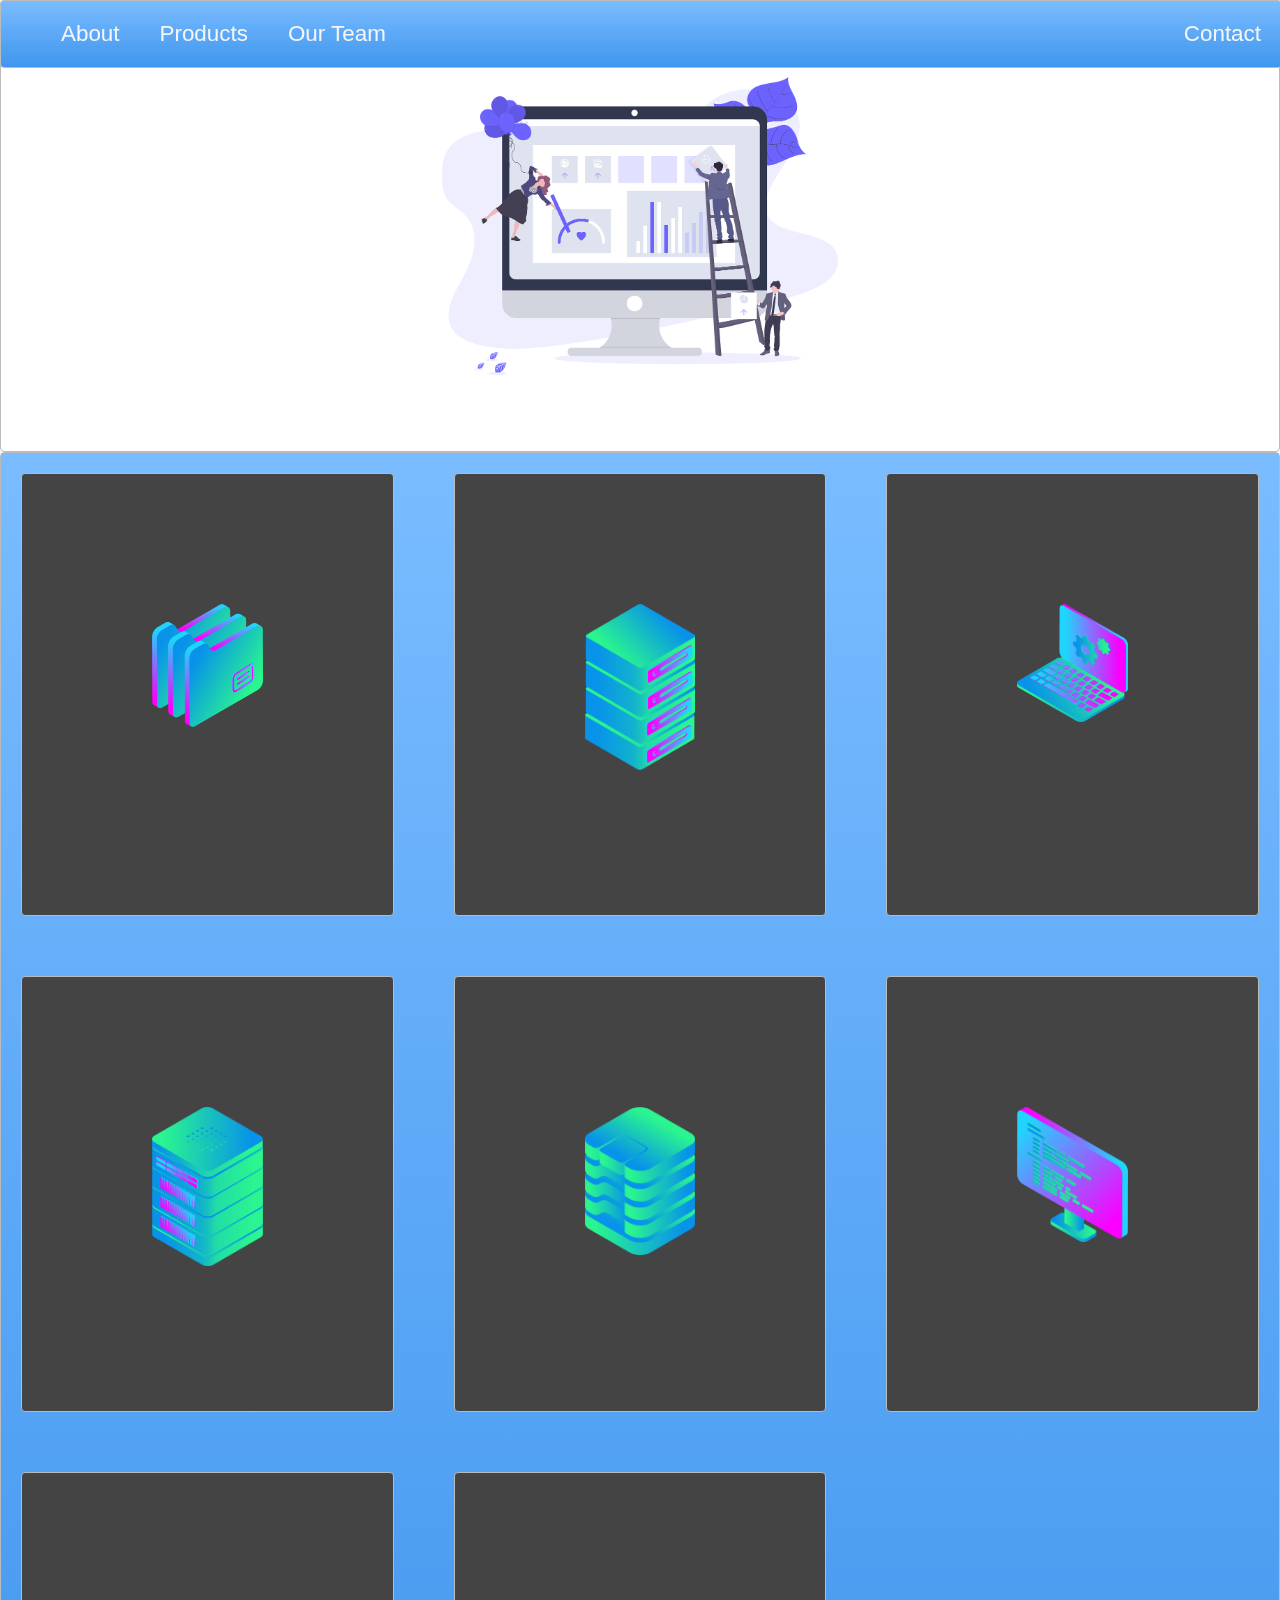
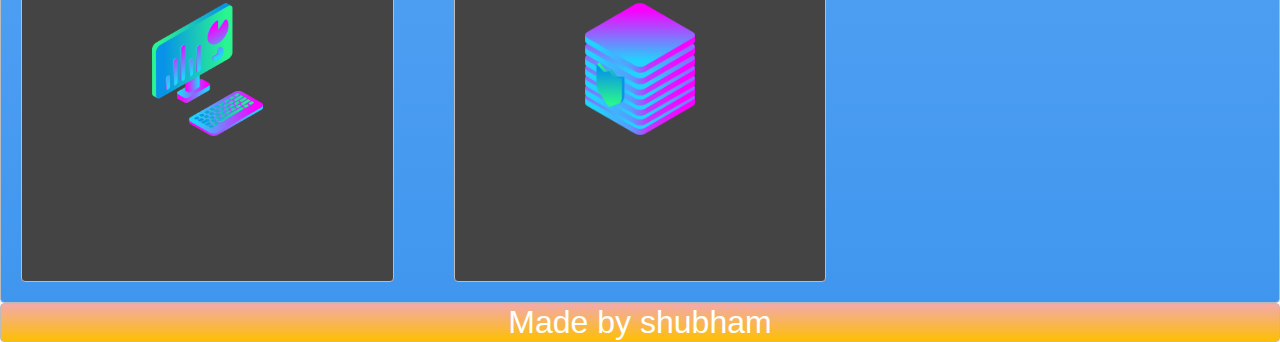
<file: new_recap/index.html>
<!DOCTYPE html>
<html>
<head>
  <title>Layout Master</title>
  <link rel="stylesheet" type="text/css" href="./style.css">
</head>
<body>
  <nav class="zone blue navbar">
    <ul class="main-nav">
        <li><a href="">About</a></li>
        <li><a href="">Products</a></li>
        <li><a href="">Our Team</a></li>
        <li class="push"><a href="">Contact</a></li>
    </ul>
  </nav>
  <div class="container zone"><img class="cover" src="/new_recap/img/undraw.png" alt="pair programming"></div>
  <div class="zone blue grid-wrapper">
    <div class="box zone"><img src="./img/files_2.png"></div>
    <div class="box zone"><img src="./img/server_2_2.png"></div>
    <div class="box zone"><img src="./img/monitor_settings_2.png"></div>
    <div class="box zone"><img src="./img/server_3.png"></div>
    <div class="box zone"><img src="./img/data_storage_2_2.png"></div>
    <div class="box zone"><img src="./img/monitor_coding_2.png"></div>
    <div class="box zone"><img src="./img/desktop_analytics_2.png"></div>
    <div class="box zone"><img src="./img/server_safe_2.png"></div>
  </div>
  
  <footer class="zone yellow">Made by shubham</footer>
</body>
</html>
</file>
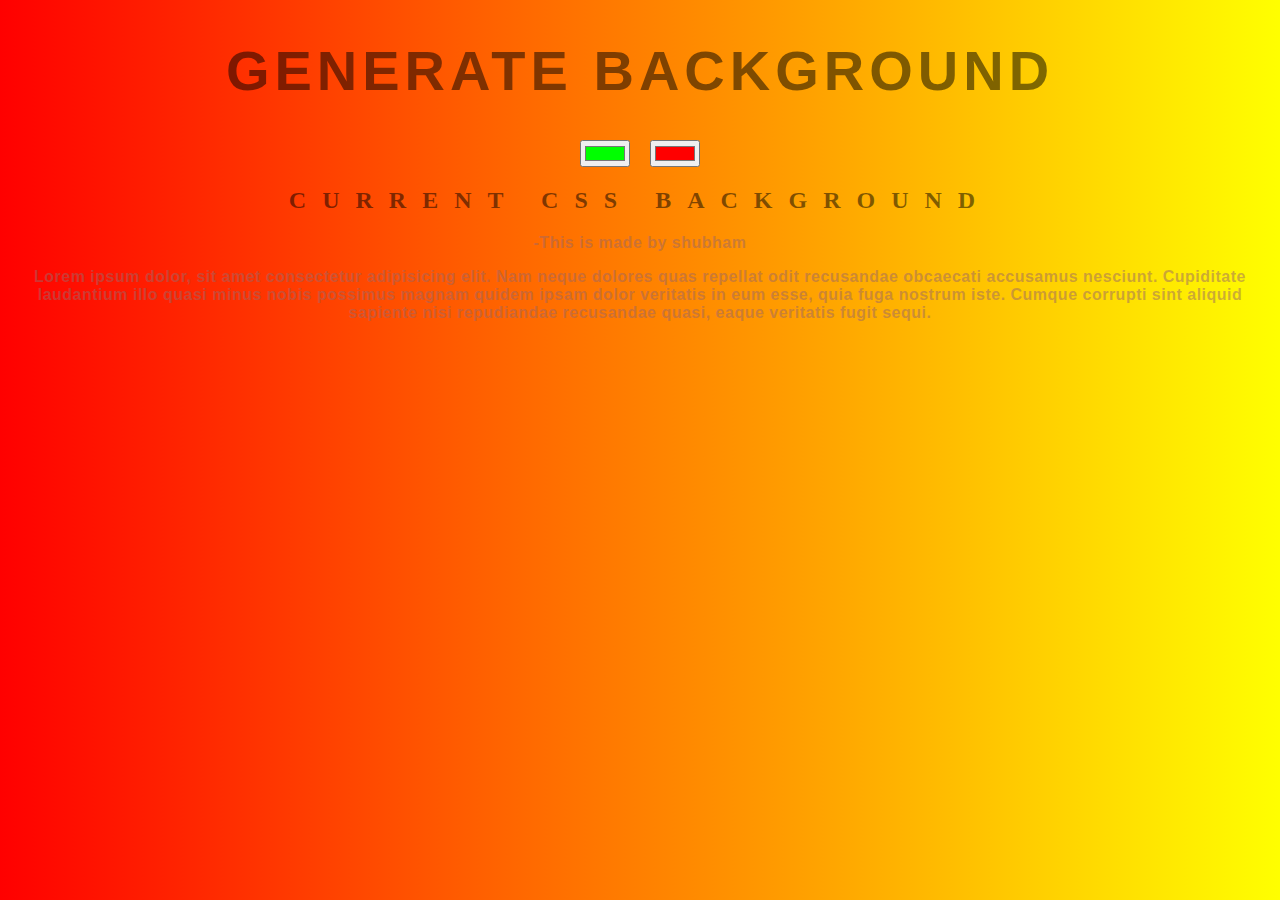
<file: background.html>
<!DOCTYPE html>
<html lang="en">
<head>
    <meta charset="UTF-8">
    <meta name="viewport" content="width=device-width, initial-scale=1.0">
    <link rel="stylesheet" href="background.css">
    <title>Color picker</title>
</head>
<body id="gradient">
    <h1>Generate background</h1>
    <input type="color" class="color1" name="color1" value="#00ff00">
    <input type="color" class="color2" name="color2" value="#ff0000">
    <h2>Current CSS Background</h2>
    <h3></h3>
    <p>-This is made by shubham</p>
    <p>Lorem ipsum dolor, sit amet consectetur adipisicing elit. Nam neque dolores quas repellat odit recusandae obcaecati accusamus nesciunt. Cupiditate laudantium illo quasi minus nobis possimus magnam quidem ipsam dolor veritatis in eum esse, quia fuga nostrum iste. Cumque corrupti sint aliquid sapiente nisi repudiandae recusandae quasi, eaque veritatis fugit sequi.</p>
    <script src="background.js"></script>
</body>
</html>
</file>
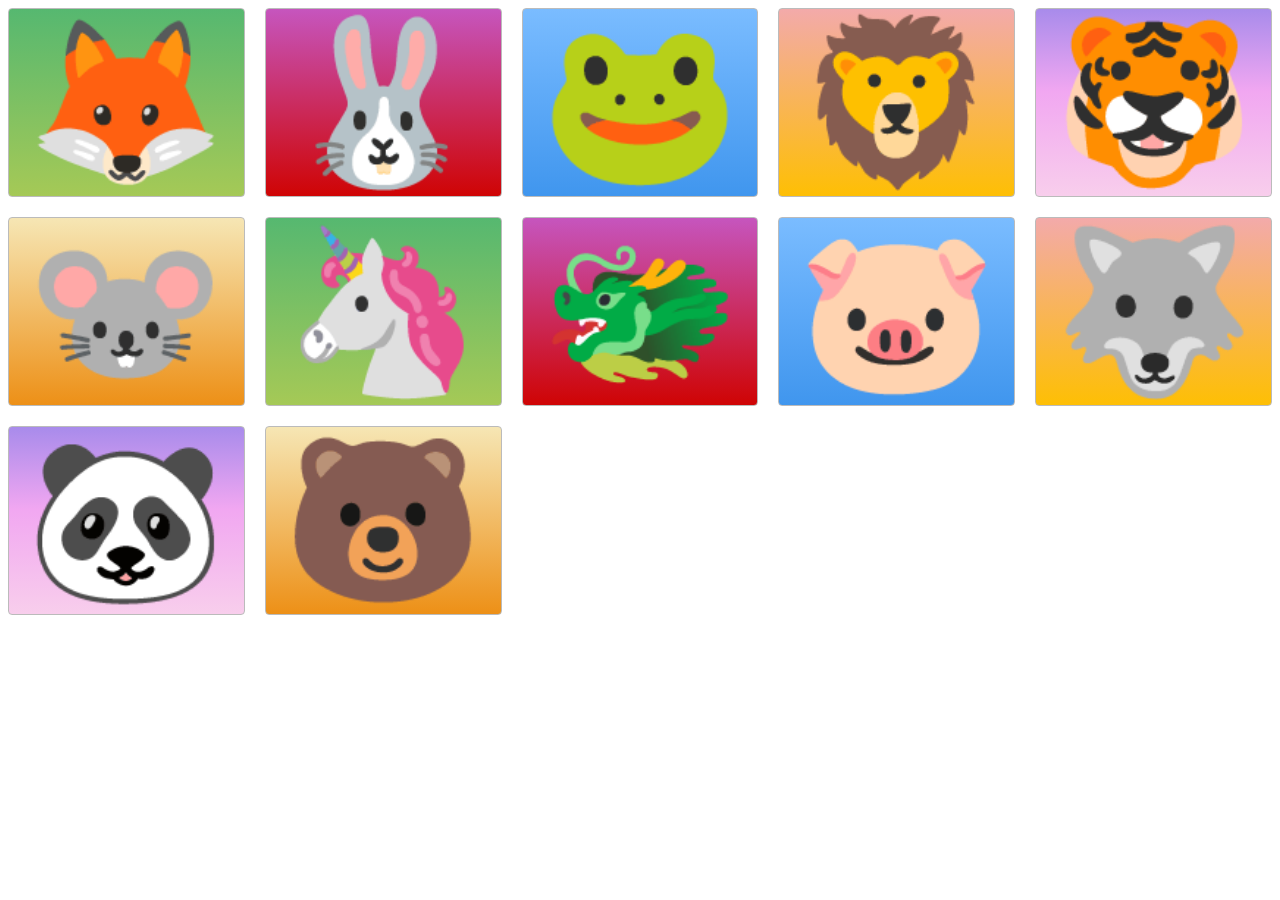
<file: live.html>
<!DOCTYPE html>
<html>
<head>
  <!-- the below meta tag is default in most modern browsers. however if you have an
  older browser, the emojis may not show up properly. In which case you need this meta
  tag. Read more here: https://teamtreehouse.com/community/meta-charsetutf8-what-does-this-mean-or-what-does-it-do-i-deleted-it-from-the-code-and-nothing-changed -->
  <meta charset="utf-8" >  
  <title>Grid Master</title>
  <link rel="stylesheet" type="text/css" href="styles.css">
</head>
<body>
  <div class="containers">
    <div class="zone green">🦊</div>
    <div class="zone red">🐰</div>
    <div class="zone blue">🐸</div>
    <div class="zone yellow">🦁</div>
    <div class="zone purple">🐯</div>
    <div class="zone brown">🐭</div>
    <div class="zone green">🦄</div>
    <div class="zone red">🐲</div>
    <div class="zone blue">🐷</div>
    <div class="zone yellow">🐺</div>
    <div class="zone purple">🐼</div>
    <div class="zone brown">🐻</div>
  </div>
</body>
</html>
</file>
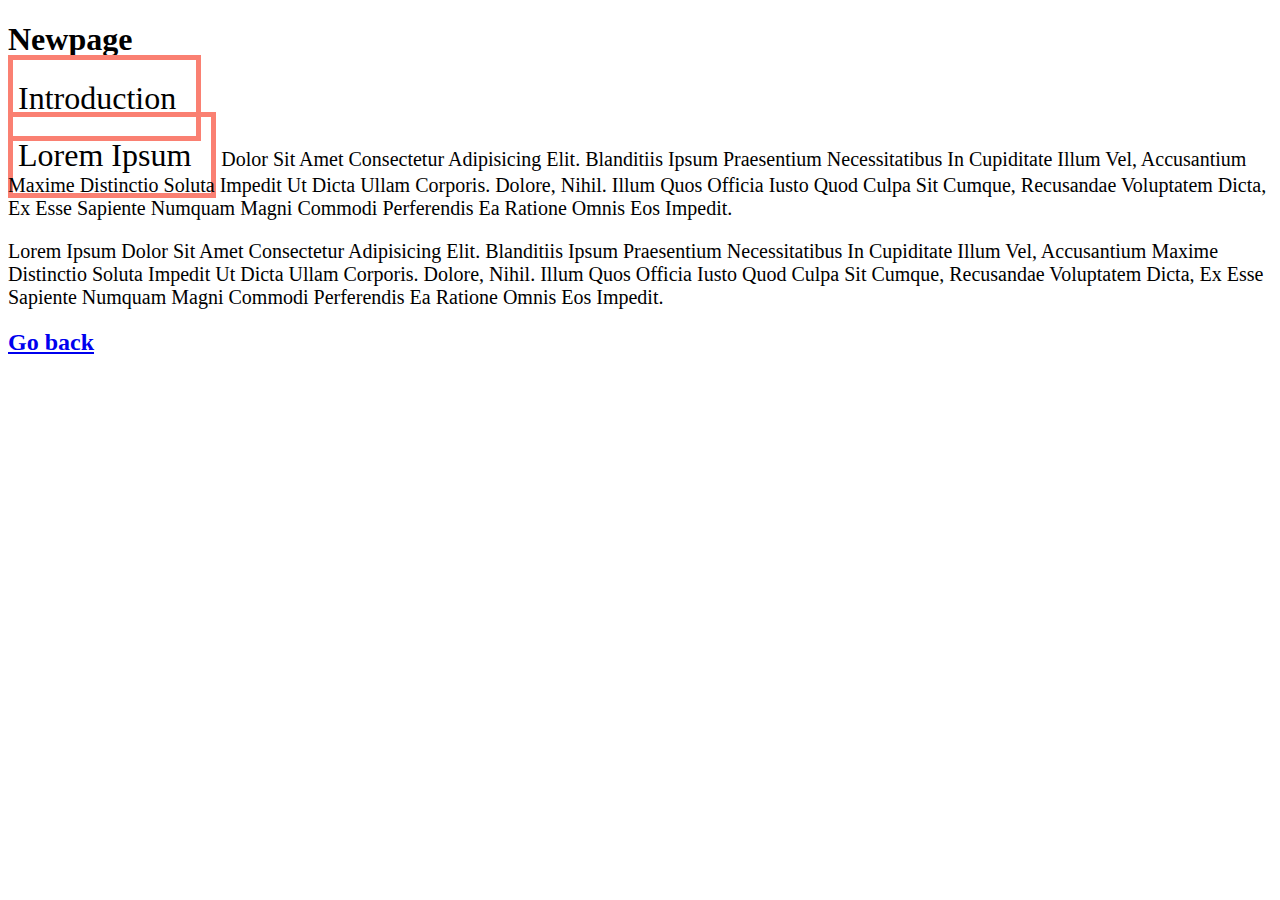
<file: newPage.html>
<!DOCTYPE html>
<html>
    <head>
        <title>Newpage</title>
        <link rel="stylesheet" href="newpage.css">
    </head>
    <body>
        <header>
            <h1>Newpage</h1>
            <span>Introduction</span>
            <p><span>Lorem ipsum</span> dolor sit amet consectetur adipisicing elit. Blanditiis ipsum praesentium necessitatibus in cupiditate illum vel, accusantium maxime distinctio soluta impedit ut dicta ullam corporis. Dolore, nihil. Illum quos officia iusto quod culpa sit cumque, recusandae voluptatem dicta, ex esse sapiente numquam magni commodi perferendis ea ratione omnis eos impedit.</p>
            <p>Lorem ipsum dolor sit amet consectetur adipisicing elit. Blanditiis ipsum praesentium necessitatibus in cupiditate illum vel, accusantium maxime distinctio soluta impedit ut dicta ullam corporis. Dolore, nihil. Illum quos officia iusto quod culpa sit cumque, recusandae voluptatem dicta, ex esse sapiente numquam magni commodi perferendis ea ratione omnis eos impedit.</p>
        </header>
        <footer><a href="index.html">
            <h2>Go back</h2>
        </a></footer>
    </body>
</html>
</file>
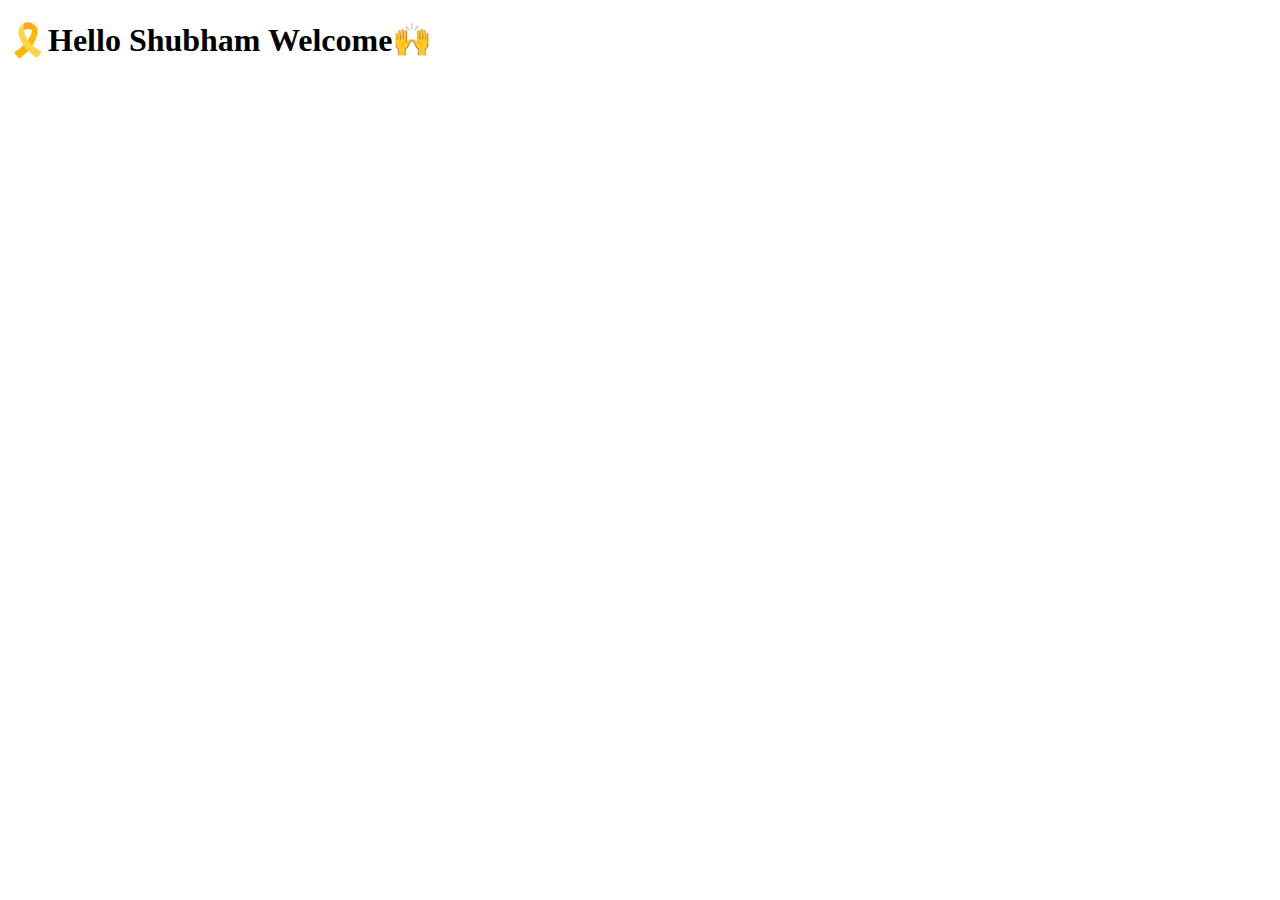
<file: practice.html>
<!DOCTYPE html>
<html lang="en">
<head>
    <meta charset="UTF-8">
    <meta name="viewport" content="width=device-width, initial-scale=1.0">
    <title>Javascript Practice</title>
</head>
<body>
    <header>
        <h1>🎗️Hello Shubham Welcome🙌</h1>
    </header>
    <script type="module" src="practice.js"></script>
</body>
</html>
</file>
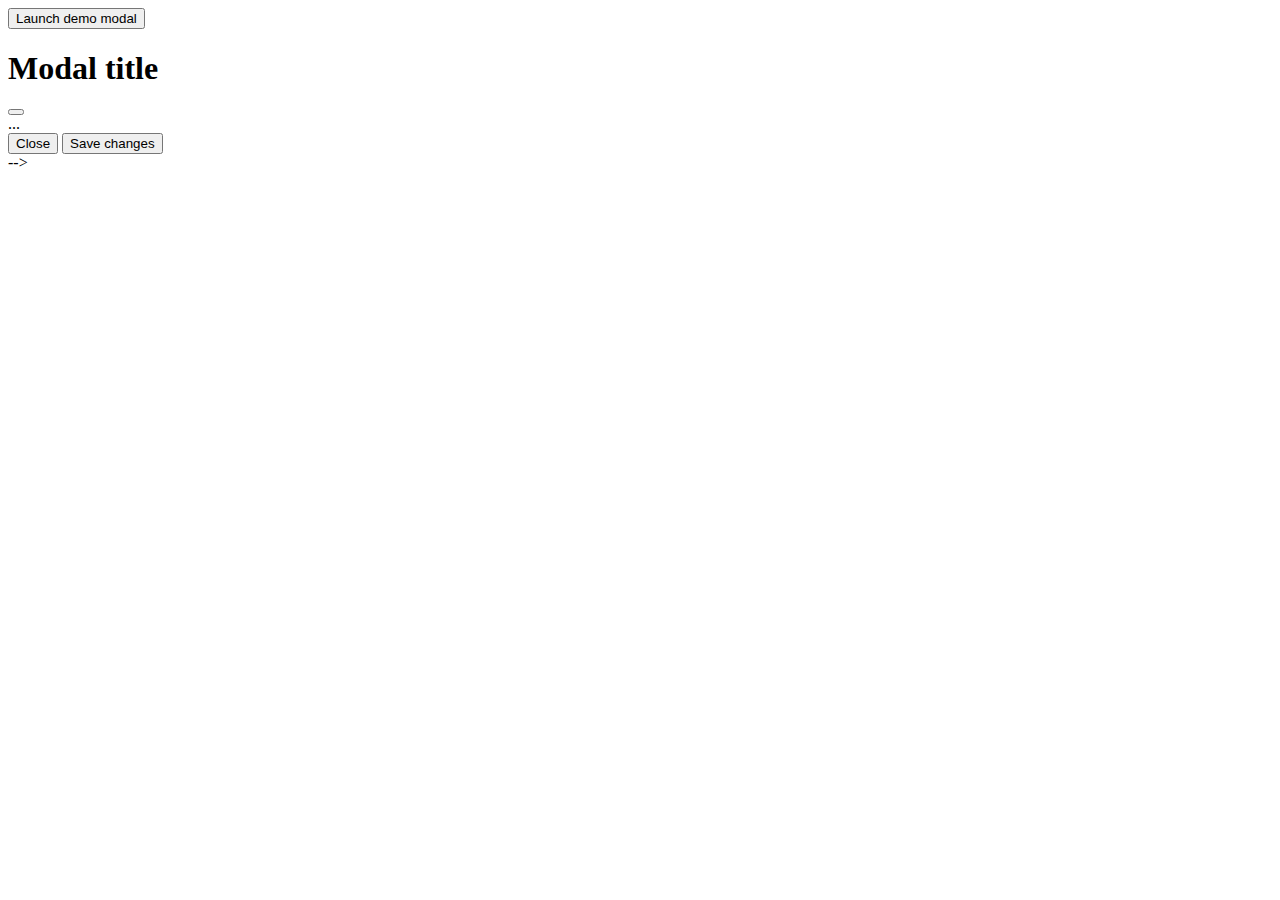
<file: robot.html>
<!-- <!doctype html>
<html lang="en">

    <head>
        <meta charset="utf-8">
        <meta name="viewport" content="width=device-width, initial-scale=1">
        <title>Bootstrap demo</title>
        <link href="https://cdn.jsdelivr.net/npm/bootstrap@5.3.2/dist/css/bootstrap.min.css" rel="stylesheet"
            integrity="sha384-T3c6CoIi6uLrA9TneNEoa7RxnatzjcDSCmG1MXxSR1GAsXEV/Dwwykc2MPK8M2HN" crossorigin="anonymous">
    </head>

    <body>
        <nav class="navbar navbar-expand-lg bg-body-tertiary">
            <div class="container-fluid">
                <a class="navbar-brand" href="#">Navbar</a>
                <button class="navbar-toggler" type="button" data-bs-toggle="collapse" data-bs-target="#navbarSupportedContent"
                    aria-controls="navbarSupportedContent" aria-expanded="false" aria-label="Toggle navigation">
                    <span class="navbar-toggler-icon"></span>
                </button>
                <div class="collapse navbar-collapse" id="navbarSupportedContent">
                    <ul class="navbar-nav me-auto mb-2 mb-lg-0">
                        <li class="nav-item">
                            <a class="nav-link active" aria-current="page" href="#">Home</a>
                        </li>
                        <li class="nav-item">
                            <a class="nav-link" href="#">Link</a>
                        </li>
                        <li class="nav-item dropdown">
                            <a class="nav-link dropdown-toggle" href="#" role="button" data-bs-toggle="dropdown"
                                aria-expanded="false">
                                Dropdown
                            </a>
                            <ul class="dropdown-menu">
                                <li><a class="dropdown-item" href="#">Action</a></li>
                                <li><a class="dropdown-item" href="#">Another action</a></li>
                                <li>
                                    <hr class="dropdown-divider">
                                </li>
                                <li><a class="dropdown-item" href="#">Something else here</a></li>
                            </ul>
                        </li>
                        <li class="nav-item">
                            <a class="nav-link disabled" aria-disabled="true">Disabled</a>
                        </li>
                    </ul>
                    <form class="d-flex" role="search">
                        <input class="form-control me-2" type="search" placeholder="Search" aria-label="Search">
                        <button class="btn btn-outline-success" type="submit">Search</button>
                    </form>
                </div>
            </div>
        </nav>
        <div id="carouselExample" class="carousel slide">
            <div class="carousel-inner">
                <div class="carousel-item active">
                    <img src="https://images.ctfassets.net/aq13lwl6616q/7xA3y3QrO2O8ndImUUt59r/0160500df08dd1b6706b8b5b1176d8a5/Hero-Main-Desktop.png?w=1000&h=610&q=100&fm=webp&bg=transparent" class="d-block w-100" alt="...">
                </div>
                <div class="carousel-item">
                    <img src="https://images.ctfassets.net/aq13lwl6616q/7xA3y3QrO2O8ndImUUt59r/0160500df08dd1b6706b8b5b1176d8a5/Hero-Main-Desktop.png?w=1000&h=610&q=100&fm=webp&bg=transparent" class="d-block w-100" alt="...">
                </div>
                <div class="carousel-item">
                    <img src="https://images.ctfassets.net/aq13lwl6616q/7xA3y3QrO2O8ndImUUt59r/0160500df08dd1b6706b8b5b1176d8a5/Hero-Main-Desktop.png?w=1000&h=610&q=100&fm=webp&bg=transparent" class="d-block w-100" alt="...">
                </div>
            </div>
            <button class="carousel-control-prev" type="button" data-bs-target="#carouselExample" data-bs-slide="prev">
                <span class="carousel-control-prev-icon" aria-hidden="true"></span>
                <span class="visually-hidden">Previous</span>
            </button>
            <button class="carousel-control-next" type="button" data-bs-target="#carouselExample" data-bs-slide="next">
                <span class="carousel-control-next-icon" aria-hidden="true"></span>
                <span class="visually-hidden">Next</span>
            </button>
        </div>
        <!-- Button trigger modal -->
        <button type="button" class="btn btn-primary" data-bs-toggle="modal" data-bs-target="#exampleModal">
            Launch demo modal
        </button>

        
        <!-- Modal -->
        <div class="modal fade" id="exampleModal" tabindex="-1" aria-labelledby="exampleModalLabel" aria-hidden="true">
            <div class="modal-dialog">
                <div class="modal-content">
                    <div class="modal-header">
                        <h1 class="modal-title fs-5" id="exampleModalLabel">Modal title</h1>
                        <button type="button" class="btn-close" data-bs-dismiss="modal" aria-label="Close"></button>
                    </div>
                    <div class="modal-body">
                        ...
                    </div>
                    <div class="modal-footer">
                        <button type="button" class="btn btn-secondary" data-bs-dismiss="modal">Close</button>
                        <button type="button" class="btn btn-primary">Save changes</button>
                    </div>
                </div>
            </div>
        </div>
        <script src="https://cdn.jsdelivr.net/npm/@popperjs/core@2.11.8/dist/umd/popper.min.js"
            integrity="sha384-I7E8VVD/ismYTF4hNIPjVp/Zjvgyol6VFvRkX/vR+Vc4jQkC+hVqc2pM8ODewa9r"
            crossorigin="anonymous"></script>
        <script src="https://cdn.jsdelivr.net/npm/bootstrap@5.3.2/dist/js/bootstrap.min.js"
            integrity="sha384-BBtl+eGJRgqQAUMxJ7pMwbEyER4l1g+O15P+16Ep7Q9Q+zqX6gSbd85u4mG4QzX+"
            crossorigin="anonymous"></script>
    </body>

</html> -->
</file>
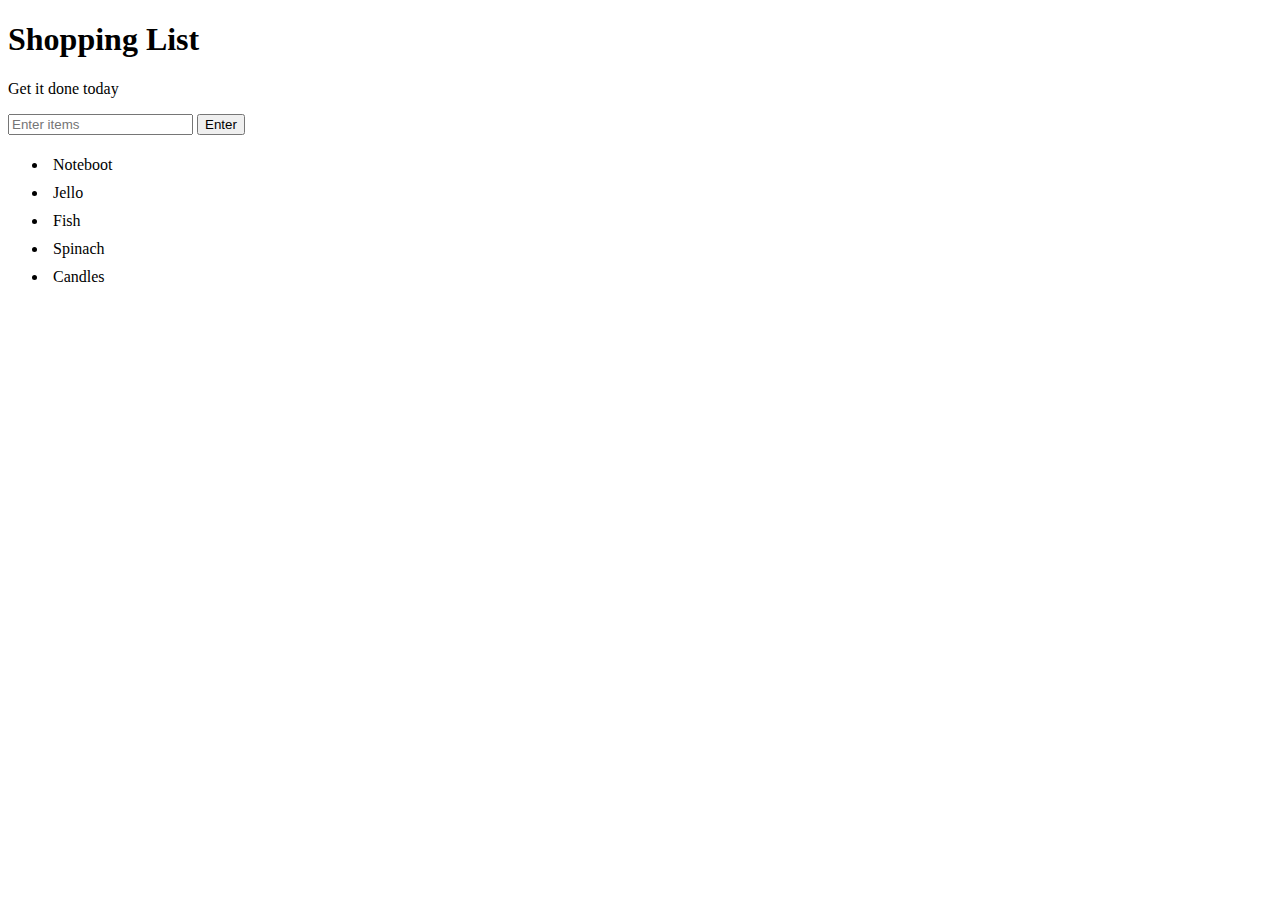
<file: todoList.html>
<!DOCTYPE html>
<html lang="en">
<head>
    <meta charset="UTF-8">
    <meta name="viewport" content="width=device-width, initial-scale=1.0">
    <link rel="stylesheet" href="todoList.css">
    <title>Todo List</title>
</head>
<body>
    <header>
        <h1>Shopping List</h1>
        <p id="first">Get it done today</p>
        <input type="text" id="userinput" placeholder="Enter items">
        <button id="enter">Enter</button>
    </header>
    <section>
        <ul>
            <li>Noteboot</li>
            <li>Jello</li>
            <li>Fish</li>
            <li>Spinach</li>
            <li>Candles</li>
        </ul>
    </section>
    <script src="todoList.js"></script>
</body>
</html>
</file>
<file: new_recap/style.css>
body{
    font-family: Arial, Helvetica, sans-serif;
    margin: 0;
}
.zone {
    /* padding:30px 50px;
    margin:40px 60px; */
    cursor:pointer;
    /* display:inline-block; */
    color:#FFF;
    font-size:2em;
    border-radius:4px;
    border:1px solid #bbb;
    transition: all 0.3s linear;
}
.navbar {
    position: fixed;
    top: 0;
    width: 100%;
}
.main-nav{
    display: flex;
    list-style: none;
    margin:0;
    font-size: 0.7em;
    
}
@media only screen and (max-width: 600px) {
    .main-nav {
        font-size: 0.5em;
        padding: 0;
    }
}
li {
    padding: 20px;
}
.push {
    margin-left: auto;
}
a {
    text-decoration: none;
    color: #f5f5f6;     
}
.container{
    display: flex;
    align-items: center;
    justify-content: center;
    height: 50vh;
}
.cover {
    width: 30rem;
}
.grid-wrapper {
    display: grid;
    grid-template-columns: repeat(auto-fill, minmax(350px, 1fr));
    gap: 20px;
}
.box {
    background-color: #444;
    padding: 130px;
    margin: 20px;
}
.box>img {
    width: 100%;
}
footer {
    font-family:Arial, Helvetica, sans-serif;
    text-align: center;
}
.zone:hover {
    -webkit-box-shadow:rgba(35, 35, 35, 0.8) 0px 5px 15px, inset rgba(0,0,0,0.15) 0px -10px 20px;
    -moz-box-shadow:rgba(35, 35, 35, 0.8) 0px 5px 15px, inset rgba(0,0,0,0.15) 0px -10px 20px;
    -o-box-shadow:rgba(35, 35, 35, 0.8) 0px 5px 15px, inset rgba(0,0,0,0.15) 0px -10px 20px;
    box-shadow:rgba(35, 35, 35, 0.8) 0px 5px 15px, inset rgba(0,0,0,0.15) 0px -10px 20px;
}
.box:hover {
    -webkit-transform:rotate(-7deg);
    -moz-transform:rotate(-7deg);
    -o-transform:rotate(-7deg);
    transform:rotate(-7deg);
}

/*https://paulund.co.uk/how-to-create-shiny-css-buttons*/
/***********************************************************************
 *  Green Background
 **********************************************************************/
.green{
    background: #56B870; /* Old browsers */
    background: -moz-linear-gradient(top, #56B870 0%, #a5c956 100%); /* FF3.6+ */
    background: -webkit-gradient(linear, left top, left bottom, color-stop(0%,#56B870), color-stop(100%,#a5c956)); /* Chrome,Safari4+ */
    background: -webkit-linear-gradient(top, #56B870 0%,#a5c956 100%); /* Chrome10+,Safari5.1+ */
    background: -o-linear-gradient(top, #56B870 0%,#a5c956 100%); /* Opera 11.10+ */
    background: -ms-linear-gradient(top, #56B870 0%,#a5c956 100%); /* IE10+ */
    background: linear-gradient(top, #56B870 0%,#a5c956 100%); /* W3C */
}

/***********************************************************************
 *  Red Background
 **********************************************************************/
.red{
    background: #C655BE; /* Old browsers */
    background: -moz-linear-gradient(top, #C655BE 0%, #cf0404 100%); /* FF3.6+ */
    background: -webkit-gradient(linear, left top, left bottom, color-stop(0%,#C655BE), color-stop(100%,#cf0404)); /* Chrome,Safari4+ */
    background: -webkit-linear-gradient(top, #C655BE 0%,#cf0404 100%); /* Chrome10+,Safari5.1+ */
    background: -o-linear-gradient(top, #C655BE 0%,#cf0404 100%); /* Opera 11.10+ */
    background: -ms-linear-gradient(top, #C655BE 0%,#cf0404 100%); /* IE10+ */
    background: linear-gradient(top, #C655BE 0%,#cf0404 100%); /* W3C */
}

/***********************************************************************
 *  Yellow Background
 **********************************************************************/
.yellow{
    background: #ec8787; /* Old browsers */
    background: -moz-linear-gradient(top, #F3AAAA 0%, #febf04 100%); /* FF3.6+ */
    background: -webkit-gradient(linear, left top, left bottom, color-stop(0%,#F3AAAA), color-stop(100%,#febf04)); /* Chrome,Safari4+ */
    background: -webkit-linear-gradient(top, #F3AAAA 0%,#febf04 100%); /* Chrome10+,Safari5.1+ */
    background: -o-linear-gradient(top, #F3AAAA 0%,#febf04 100%); /* Opera 11.10+ */
    background: -ms-linear-gradient(top, #F3AAAA 0%,#febf04 100%); /* IE10+ */
    background: linear-gradient(top, #F3AAAA 0%,#febf04 100%); /* W3C */
}
.yellow:hover {
    background: #ec9a49;
    background: linear-gradient(top, #f29898 0%,#fe9604 100%);
}
/***********************************************************************
 *  Blue Background
 **********************************************************************/
.blue{
    background: #7abcff; /* Old browsers */
    background: -moz-linear-gradient(top, #7abcff 0%, #60abf8 44%, #4096ee 100%); /* FF3.6+ */
    background: -webkit-gradient(linear, left top, left bottom, color-stop(0%,#7abcff), color-stop(44%,#60abf8), color-stop(100%,#4096ee)); /* Chrome,Safari4+ */
    background: -webkit-linear-gradient(top, #7abcff 0%,#60abf8 44%,#4096ee 100%); /* Chrome10+,Safari5.1+ */
    background: -o-linear-gradient(top, #7abcff 0%,#60abf8 44%,#4096ee 100%); /* Opera 11.10+ */
    background: -ms-linear-gradient(top, #7abcff 0%,#60abf8 44%,#4096ee 100%); /* IE10+ */
    background: linear-gradient(top, #7abcff 0%,#60abf8 44%,#4096ee 100%); /* W3C */
}
</file>
<file: background.css>
body {
    font: 'Raleway', sans-serif;
    color: rgba(0,0,0,.5);
    text-align: center;
    text-transform: uppercase;
    letter-spacing: 1em;
    top: 15%;
    background: linear-gradient(to right, red,yellow);
}
h1 {
    font:600 3.5em 'Raleway', sans-serif;
    color: rgba(0,0,0,.5);
    text-align: center;
    text-transform: uppercase;
    letter-spacing: 5px;
    width: 100%;
}
h3 {
    font:900 1em 'Raleway', sans-serif;
    color: rgba(154, 102, 102, 0.5);
    text-align: center;
    text-transform: none;
    letter-spacing: 2px;
    width: 100%;
}
p {
    font:900 1em 'Raleway', sans-serif;
    color: rgba(154, 102, 102, 0.5);
    text-align: center;
    text-transform: none;
    letter-spacing: 0.5px;
    width: 100%;
}
</file>
<file: styles.css>
.zone {
    cursor:pointer;
    /* display:inline-block; */
    text-align: center;
    font-size:10em;
    border-radius:4px;
    border:1px solid #bbb;
    transition: all 0.3s linear;
}
.containers {
    display: grid;
    gap: 20px;
    grid-template-columns: repeat(auto-fill, minmax(200px, 1fr));
    /* grid-area: 1fr/1fr/3fr/3fr; */
    /* grid-template-columns: auto 1fr 1fr; */
}

.zone:hover {
    -webkit-box-shadow:rgba(0,0,0,0.8) 0px 5px 15px, inset rgba(0,0,0,0.15) 0px -10px 20px;
    -moz-box-shadow:rgba(0,0,0,0.8) 0px 5px 15px, inset rgba(0,0,0,0.15) 0px -10px 20px;
    -o-box-shadow:rgba(0,0,0,0.8) 0px 5px 15px, inset rgba(0,0,0,0.15) 0px -10px 20px;
    box-shadow:rgba(0,0,0,0.8) 0px 5px 15px, inset rgba(0,0,0,0.15) 0px -10px 20px;
}


/*https://paulund.co.uk/how-to-create-shiny-css-buttons*/
/***********************************************************************
 *  Green Background
 **********************************************************************/
.green{
    background: #56B870; /* Old browsers */
    background: -moz-linear-gradient(top, #56B870 0%, #a5c956 100%); /* FF3.6+ */
    background: -webkit-gradient(linear, left top, left bottom, color-stop(0%,#56B870), color-stop(100%,#a5c956)); /* Chrome,Safari4+ */
    background: -webkit-linear-gradient(top, #56B870 0%,#a5c956 100%); /* Chrome10+,Safari5.1+ */
    background: -o-linear-gradient(top, #56B870 0%,#a5c956 100%); /* Opera 11.10+ */
    background: -ms-linear-gradient(top, #56B870 0%,#a5c956 100%); /* IE10+ */
    background: linear-gradient(top, #56B870 0%,#a5c956 100%); /* W3C */
}

/***********************************************************************
 *  Red Background
 **********************************************************************/
.red{
    background: #C655BE; /* Old browsers */
    background: -moz-linear-gradient(top, #C655BE 0%, #cf0404 100%); /* FF3.6+ */
    background: -webkit-gradient(linear, left top, left bottom, color-stop(0%,#C655BE), color-stop(100%,#cf0404)); /* Chrome,Safari4+ */
    background: -webkit-linear-gradient(top, #C655BE 0%,#cf0404 100%); /* Chrome10+,Safari5.1+ */
    background: -o-linear-gradient(top, #C655BE 0%,#cf0404 100%); /* Opera 11.10+ */
    background: -ms-linear-gradient(top, #C655BE 0%,#cf0404 100%); /* IE10+ */
    background: linear-gradient(top, #C655BE 0%,#cf0404 100%); /* W3C */
}

/***********************************************************************
 *  Yellow Background
 **********************************************************************/
.yellow{
    background: #F3AAAA; /* Old browsers */
    background: -moz-linear-gradient(top, #F3AAAA 0%, #febf04 100%); /* FF3.6+ */
    background: -webkit-gradient(linear, left top, left bottom, color-stop(0%,#F3AAAA), color-stop(100%,#febf04)); /* Chrome,Safari4+ */
    background: -webkit-linear-gradient(top, #F3AAAA 0%,#febf04 100%); /* Chrome10+,Safari5.1+ */
    background: -o-linear-gradient(top, #F3AAAA 0%,#febf04 100%); /* Opera 11.10+ */
    background: -ms-linear-gradient(top, #F3AAAA 0%,#febf04 100%); /* IE10+ */
    background: linear-gradient(top, #F3AAAA 0%,#febf04 100%); /* W3C */
}

/***********************************************************************
 *  Blue Background
 **********************************************************************/
.blue{
    background: #7abcff; /* Old browsers */
    background: -moz-linear-gradient(top, #7abcff 0%, #60abf8 44%, #4096ee 100%); /* FF3.6+ */
    background: -webkit-gradient(linear, left top, left bottom, color-stop(0%,#7abcff), color-stop(44%,#60abf8), color-stop(100%,#4096ee)); /* Chrome,Safari4+ */
    background: -webkit-linear-gradient(top, #7abcff 0%,#60abf8 44%,#4096ee 100%); /* Chrome10+,Safari5.1+ */
    background: -o-linear-gradient(top, #7abcff 0%,#60abf8 44%,#4096ee 100%); /* Opera 11.10+ */
    background: -ms-linear-gradient(top, #7abcff 0%,#60abf8 44%,#4096ee 100%); /* IE10+ */
    background: linear-gradient(top, #7abcff 0%,#60abf8 44%,#4096ee 100%); /* W3C */
}

/***********************************************************************
 *  Purple Background
 **********************************************************************/
.purple {
    background: #A88BEB; /* Old browsers */
    background: -moz-linear-gradient(top, #A88BEB 0%, #F1A7F1 44%, #F8CEEC 100%); /* FF3.6+ */
    background: -webkit-gradient(linear, left top, left bottom, color-stop(0%,#A88BEB), color-stop(44%,#F1A7F1), color-stop(100%,#F8CEEC)); /* Chrome,Safari4+ */
    background: -webkit-linear-gradient(top, #A88BEB 0%,#F1A7F1 44%,#F8CEEC 100%); /* Chrome10+,Safari5.1+ */
    background: -o-linear-gradient(top, #A88BEB 0%,#F1A7F1 44%,#F8CEEC 100%); /* Opera 11.10+ */
    background: -ms-linear-gradient(top, #A88BEB 0%,#F1A7F1 44%,#F8CEEC 100%); /* IE10+ */
    background: linear-gradient(top, #A88BEB 0%,#F1A7F1 44%,#F8CEEC 100%); /* W3C */
}

/***********************************************************************
 *  Brown Background
 **********************************************************************/
.brown {
    background: #f6e6b4; /* Old browsers */
    background: -moz-linear-gradient(top, #f6e6b4 0%, #ed9017 100%); /* FF3.6+ */
    background: -webkit-gradient(linear, left top, left bottom, color-stop(0%,#f6e6b4), color-stop(100%,#ed9017)); /* Chrome,Safari4+ */
    background: -webkit-linear-gradient(top, #f6e6b4 0%,#ed9017 100%); /* Chrome10+,Safari5.1+ */
    background: -o-linear-gradient(top, #f6e6b4 0%,#ed9017 100%); /* Opera 11.10+ */
    background: -ms-linear-gradient(top, #f6e6b4 0%,#ed9017 100%); /* IE10+ */
    background: linear-gradient(top, #f6e6b4 0%,#ed9017 100%); /* W3C */
    filter: progid:DXImageTransform.Microsoft.gradient( startColorstr='#f6e6b4', endColorstr='#ed9017',GradientType=0 ); /* IE6-9 */
}
</file>
<file: newpage.css>
p {
    font-size: 20px;
    text-transform: capitalize;
}
span {
    font-size: 2rem;
    border: 5px solid salmon;
    padding: 20px 20px 20px 5px;
}
</file>
<file: todoList.css>
div {
    display: flex;
}
.done {
    text-decoration: line-through;
  }
  .delClass {
    display: flex;
    color: rgb(233, 99, 16);
  }
  li {
    padding: 5px;
  }
</file>
